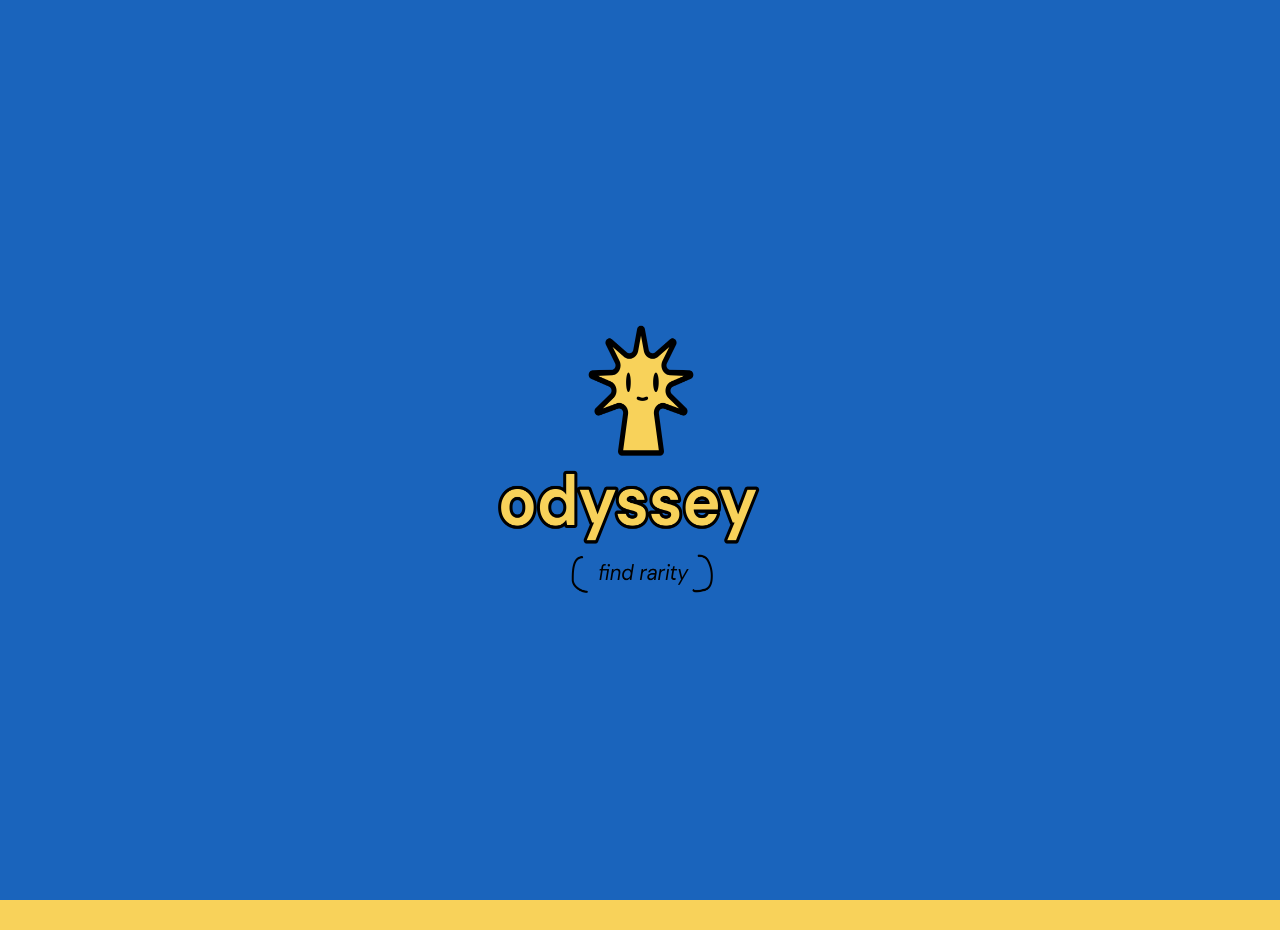
<file: index.html>
<!DOCTYPE html>
<html lang="en">
  <head>
    <meta charset="UTF-8" />
    <meta http-equiv="X-UA-Compatible" content="IE=edge" />
    <meta name="viewport" content="width=device-width, initial-scale=1.0" />
    <title>Odyssey Hunt</title>
    <script
      src="https://cdnjs.cloudflare.com/ajax/libs/jquery/3.6.1/jquery.min.js"
      integrity="sha512-aVKKRRi/Q/YV+4mjoKBsE4x3H+BkegoM/em46NNlCqNTmUYADjBbeNefNxYV7giUp0VxICtqdrbqU7iVaeZNXA=="
      crossorigin="anonymous"
      referrerpolicy="no-referrer"
    ></script>
    <link rel="stylesheet" href="styles.css" />
    <script src="scripts/home.js"></script>
  </head>
  <body>
    <div class="page">
      <div class="loader">
        <img class="loader-image" src="assets/logo.png" alt="" srcset="" />
      </div>
      <div class="intro-form">
        <p class="hello">Hello 🤘🏻</p>
        <p class="welcome">welcome to</p>
        <p class="welcome">odyssey</p>
        <p class="form-text">find the nft! win exciting goodies!</p>

        <input type="text" class="form-field" placeholder="Name" />
        <input type="text" class="form-field" placeholder="Email" />

        <a class="form-button" href="hunt.html">Lets go</a>
      </div>
    </div>
  </body>
</html>
</file>
<file: styles.css>
@import url("https://fonts.googleapis.com/css2?family=Inter&family=Roboto&display=swap");

body {
  margin: 0;
}

.page {
  height: 100vh;
  width: 100vw;
  position: relative;
}

/* Splash screen */

.loader {
  display: flex;
  align-items: center;
  justify-content: center;
  height: 100%;
  width: 100%;
  position: absolute;
}

.loader {
  z-index: 10;
  background-color: #1a64bc;
}

.loader-image {
  overflow: hidden;
  align-self: center;
  height: 285px;
  width: 285px;
  -webkit-animation: mover 1s infinite alternate;
  animation: mover 1s infinite alternate;
}

/* Form page */
.intro-form {
  z-index: 0;
  background-color: #f8d25a;
  display: flex;
  height: 100%;
  width: 100%;
  position: absolute;
  flex-direction: column;
  padding: 0 22px;
  padding-top: 30px;
}

.intro-form p {
  margin: 0;
  font-family: "Roboto", sans-serif;
}

.intro-form a {
  font-family: "Roboto", sans-serif;
}

.hello {
  font-size: 32px;
  font-family: "Inter", sans-serif;
}

.welcome {
  font-size: 40px;
  -webkit-text-stroke: 1px #000;
  -webkit-text-fill-color: #1a64bc;
  font-family: "Inter", sans-serif;
}

.form-text {
  padding-top: 90px;
  padding-bottom: 20px;
}

.form-field {
  height: 22px;
  width: 314px;
  margin-bottom: 13px;
  border-radius: 10px;
  border: 2px solid #000;
  padding: 13px;
  color: #808080;
  font-size: 14px;
}

.form-button {
  margin-top: 50px;
  display: flex;
  align-self: center;
  margin-left: -30px;
  height: 48px;
  width: 148px;
  border-radius: 25px;
  background-color: #000;
  color: #fff;
  text-decoration: none;
  align-items: center;
  justify-content: center;
}

/* Animations */
@-webkit-keyframes mover {
  0% {
    transform: translateY(0);
  }
  100% {
    transform: translateY(-20px);
  }
}
@keyframes mover {
  0% {
    transform: translateY(0);
  }
  100% {
    transform: translateY(-20px);
  }
}
</file>
